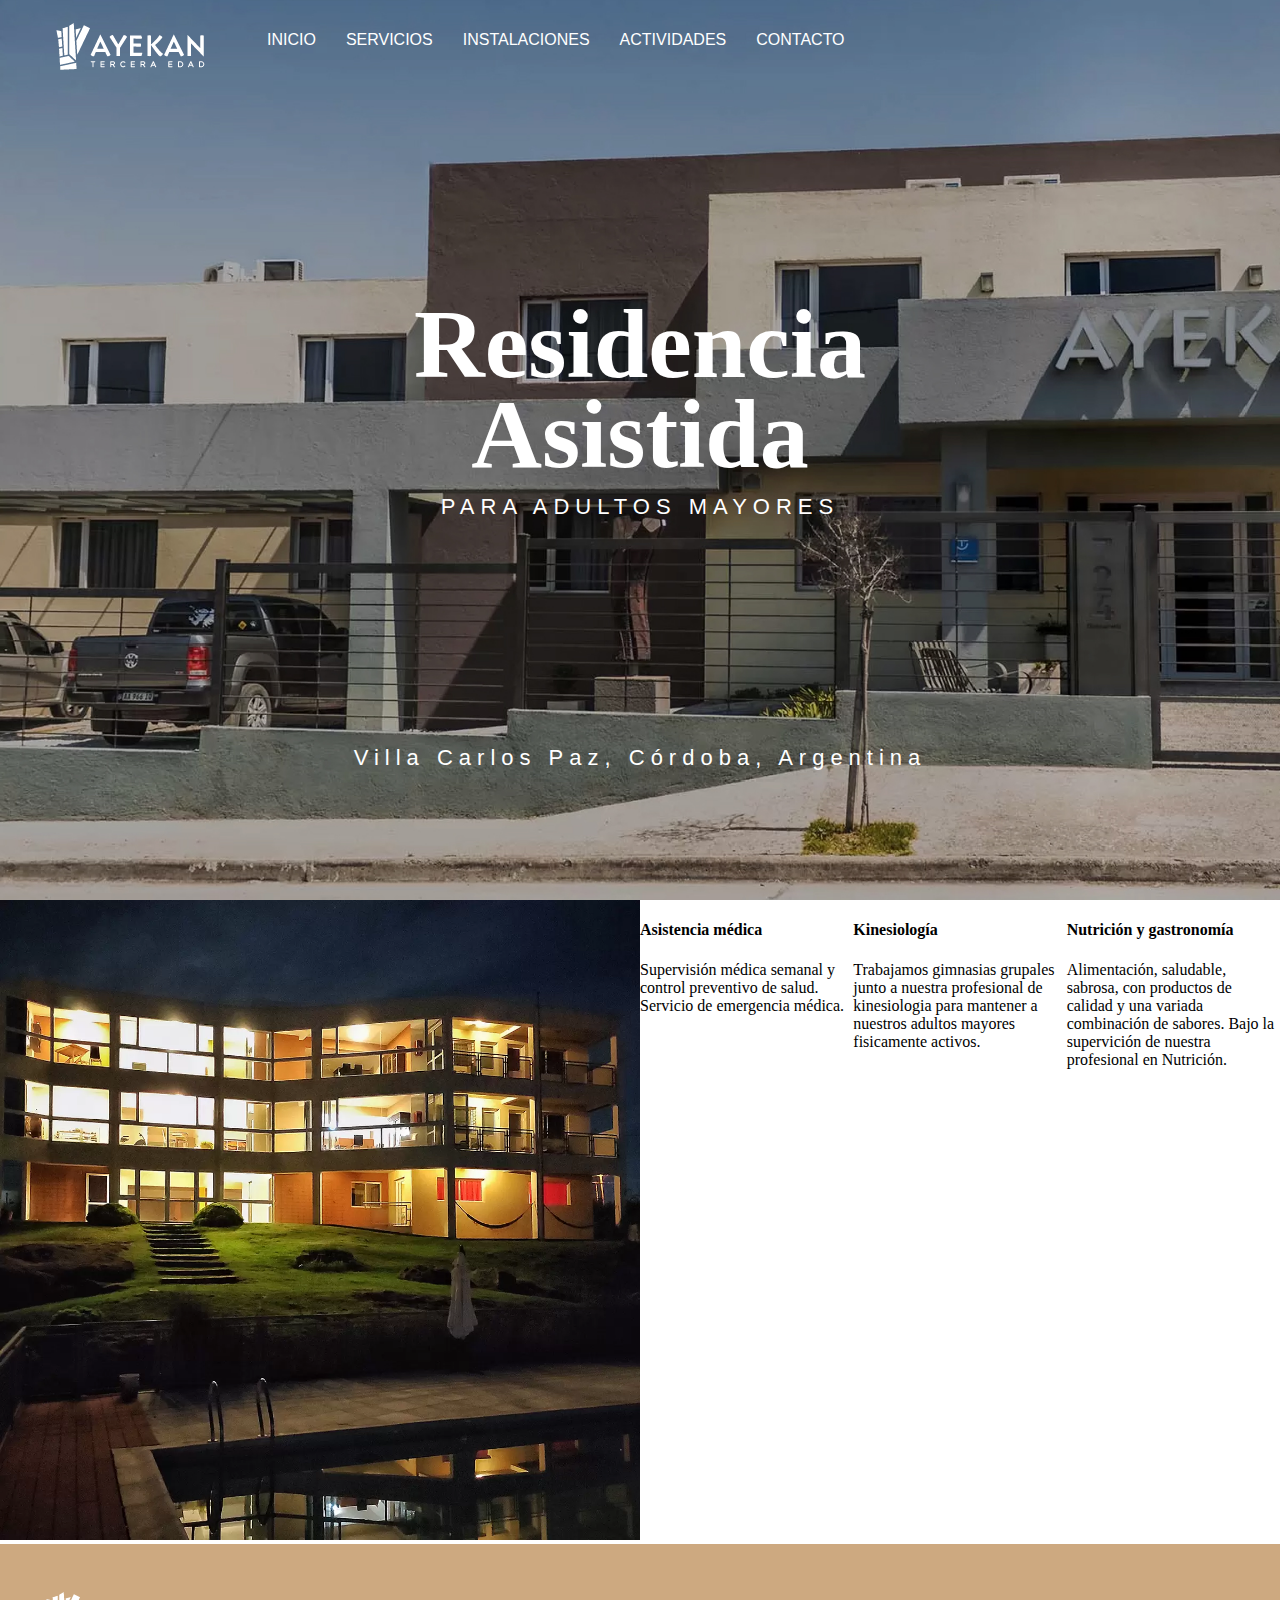
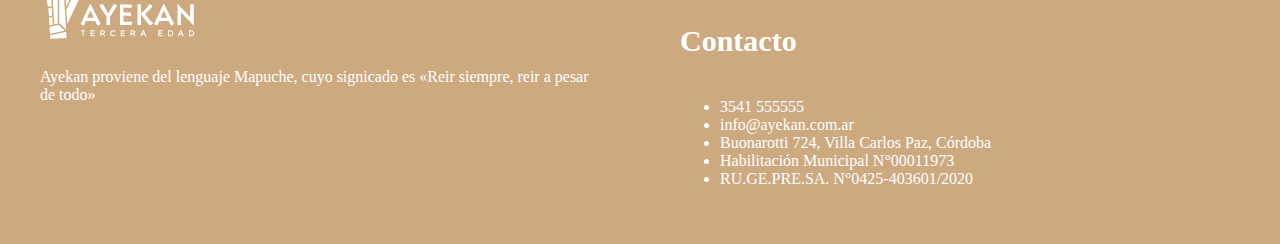
<file: Ayekan-Salvo-Ezequiel/html/index.html>
<!DOCTYPE html>
<html lang="en">

<head>
    <meta charset="UTF-8">
    <meta http-equiv="X-UA-Compatible" content="IE=edge">
    <meta name="viewport" content="width=device-width, initial-scale=1.0">
    <title>Ayekan - Residencia Asistida para la Tercera Edad</title>

    <link rel="stylesheet" href="css/style.css">
</head>

<body>
    <div class="grilla">

        <!-- Encabezado -->
        <header class="header heroScene">
            <nav class="nav">
                <div class="logo">
                    <img src="./img/logo-ayekan.webp" alt="Logo Ayekan">
                </div>

                <!-- Lista no ordenada -->
                <ul class="menu">
                    <!-- List Item -->
                    <li><a href="./index.html">Inicio</a></li>
                    <li><a href="./servicios.html">Servicios</a></li>
                    <li><a href="./instalaciones.html">Instalaciones</a></li>
                    <li><a href="./actividades.html">Actividades</a></li>
                    <li><a href="./contacto.html">Contacto</a></li>
                </ul>
            </nav>



            <h1 class="title">Residencia<br> Asistida</h1>
            <h2 class="subtitle">PARA ADULTOS MAYORES</h2>

            <h3 class="locate">Villa Carlos Paz, Córdoba, Argentina</h3>



        </header>

        <!-- Contenido Principal -->
        <div class="primera-seccion">
            <img class="img-responsive" src="./img/residencia-atras.webp">

        </div>

        <div class="segunda-seccion">

            <h4>Asistencia médica</h4>
            <p>Supervisión médica semanal y control preventivo de salud. Servicio de emergencia médica.</p>
        </div>


        <div class="tercera-seccion">
            <h4>Kinesiología</h4>
            <p>Trabajamos gimnasias grupales junto a nuestra profesional de kinesiologia para mantener a nuestros
                adultos
                mayores fisicamente activos.</p>
        </div>

        <div class="cuarta-seccion">
            <h4>Nutrición y gastronomía</h4>
            <p>Alimentación, saludable, sabrosa, con productos de calidad y una variada combinación de sabores. Bajo
                la
                supervición de nuestra profesional en Nutrición.</p>
        </div>

    </div>

    <!-- Pie de  Página -->
    <footer class="footer">
        <div class="col-50">
            <img src="./img/logo-ayekan.webp" alt="Logo Ayekan">
            <p>Ayekan proviene del lenguaje Mapuche, cuyo signicado es «Reir siempre, reir a pesar de todo» </p>
        </div>
        <div class="col-50">
            <h4 class="title2">Contacto</h4>
            <ul>
                <li>3541 555555</li>
                <li> info@ayekan.com.ar</li>
                <li> Buonarotti 724, Villa Carlos Paz, Córdoba</li>
                <li> Habilitación Municipal N°00011973</li>
                <li> RU.GE.PRE.SA. N°0425-403601/2020</li>
            </ul>
        </div>


    </footer>

    </div>

</body>

</html>
</file>
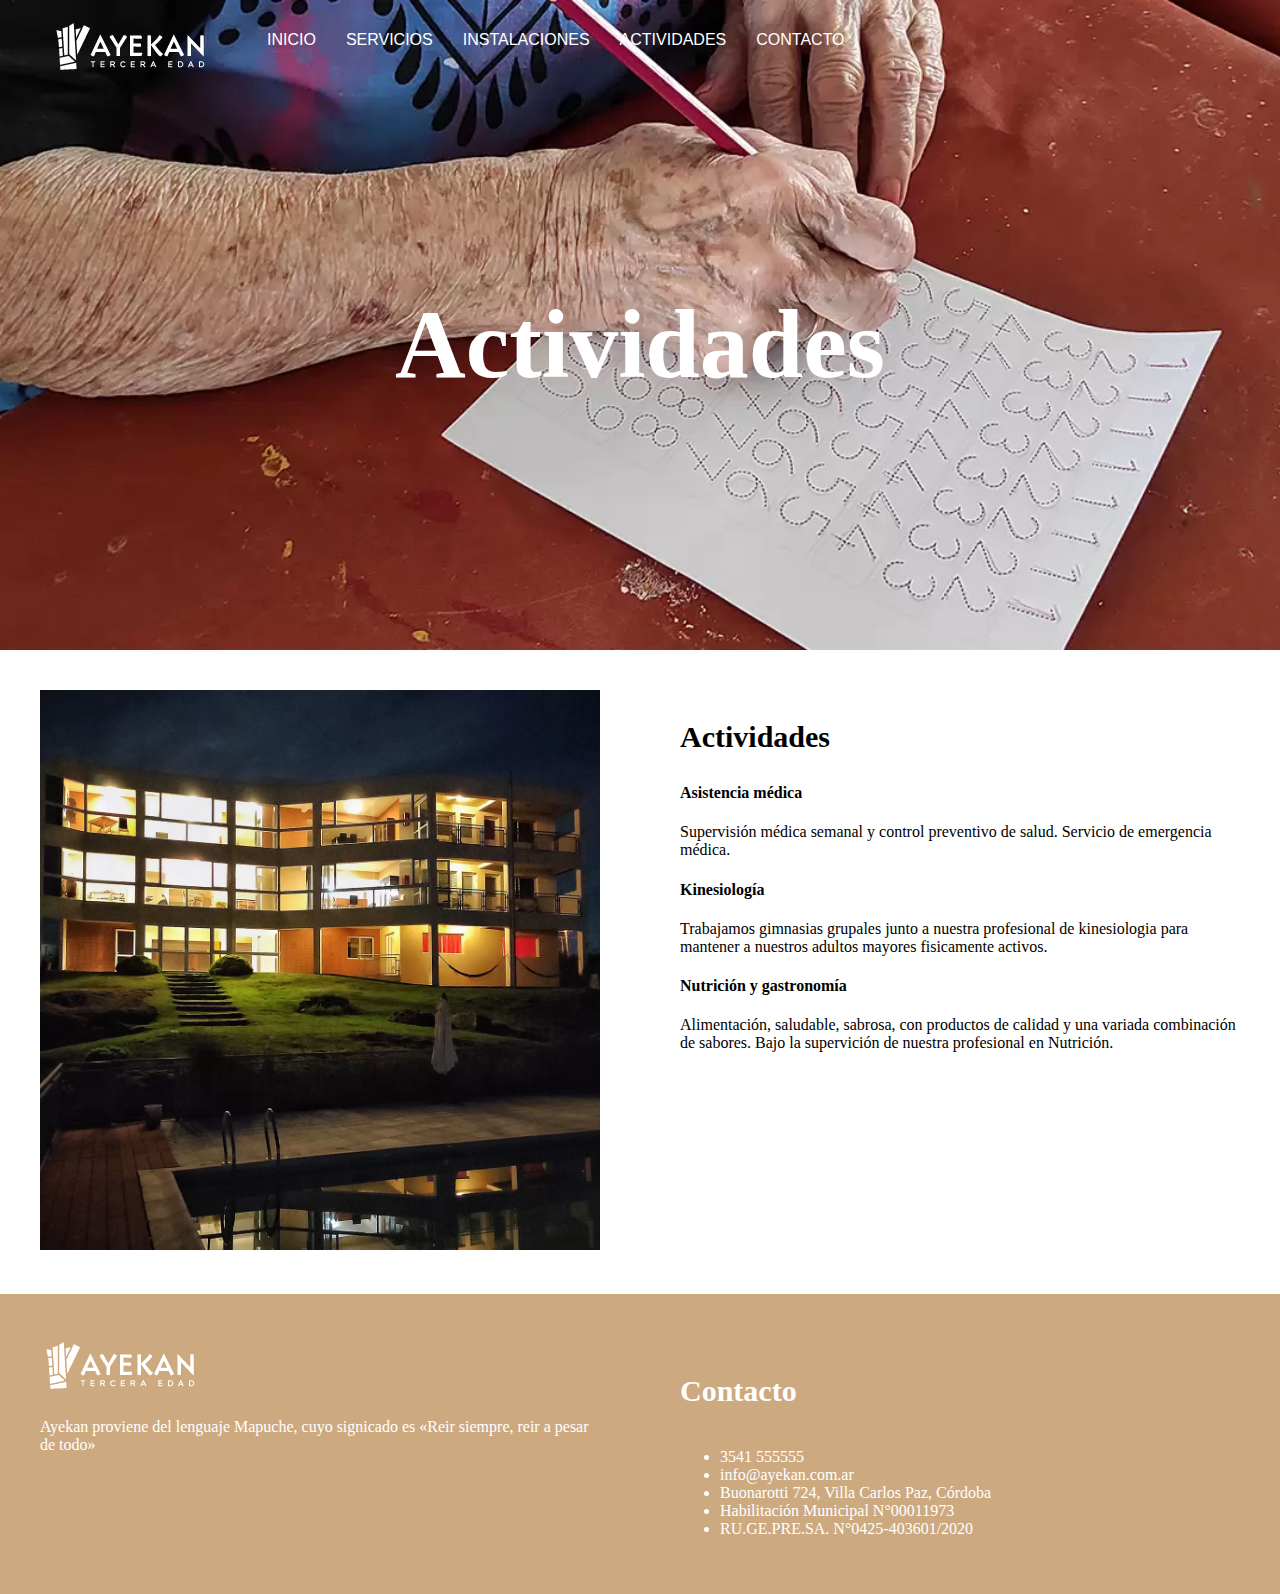
<file: Ayekan-Salvo-Ezequiel/html/actividades.html>
<!DOCTYPE html>
<html lang="en">

<head>
    <meta charset="UTF-8">
    <meta http-equiv="X-UA-Compatible" content="IE=edge">
    <meta name="viewport" content="width=device-width, initial-scale=1.0">
    <title>Actividades - Ayekan - Residencia Asistida para la Tercera Edad</title>

    <link rel="stylesheet" href="css/style.css">
</head>

<body>

    <!-- Encabezado -->
    <header class="actividades">
        <nav class="nav">

            <div class="logo">
                <img src="./img/logo-ayekan.webp" alt="Logo Ayekan">
            </div>

            <!-- Lista no ordenada -->
            <ul class="menu">
                <!-- List Item -->
                <li><a href="./index.html">Inicio</a></li>
                <li><a href="./servicios.html">Servicios</a></li>
                <li><a href="./instalaciones.html">Instalaciones</a></li>
                <li><a href="./actividades.html">Actividades</a></li>
                <li><a href="./contacto.html">Contacto</a></li>
            </ul>
        </nav>



        <h1 class="title">Actividades</h1>



    </header>

    <!-- Contenido Principal -->
    <main class="main">
        <div class="col-50 no-padd">
            <img class="img-responsive" src="./img/residencia-atras.webp">
        </div>
        <div class="col-50">

            <h3 class="title2">Actividades</h3>

            <h4>Asistencia médica</h4>
            <p>Supervisión médica semanal y control preventivo de salud. Servicio de emergencia médica.</p>

            <h4>Kinesiología</h4>
            <p>Trabajamos gimnasias grupales junto a nuestra profesional de kinesiologia para mantener a nuestros
                adultos
                mayores fisicamente activos.</p>

            <h4>Nutrición y gastronomía</h4>
            <p>Alimentación, saludable, sabrosa, con productos de calidad y una variada combinación de sabores. Bajo
                la
                supervición de nuestra profesional en Nutrición.</p>
        </div>

    </main>

    <!-- Pie de  Página -->
    <footer class="footer">
        <div class="col-50">
            <img src="./img/logo-ayekan.webp" alt="Logo Ayekan">
            <p>Ayekan proviene del lenguaje Mapuche, cuyo signicado es «Reir siempre, reir a pesar de todo» </p>
        </div>
        <div class="col-50">
            <h4 class="title2">Contacto</h4>
            <ul>
                <li>3541 555555</li>
                <li> info@ayekan.com.ar</li>
                <li> Buonarotti 724, Villa Carlos Paz, Córdoba</li>
                <li> Habilitación Municipal N°00011973</li>
                <li> RU.GE.PRE.SA. N°0425-403601/2020</li>
            </ul>
        </div>


    </footer>
</body>

</html>
</file>
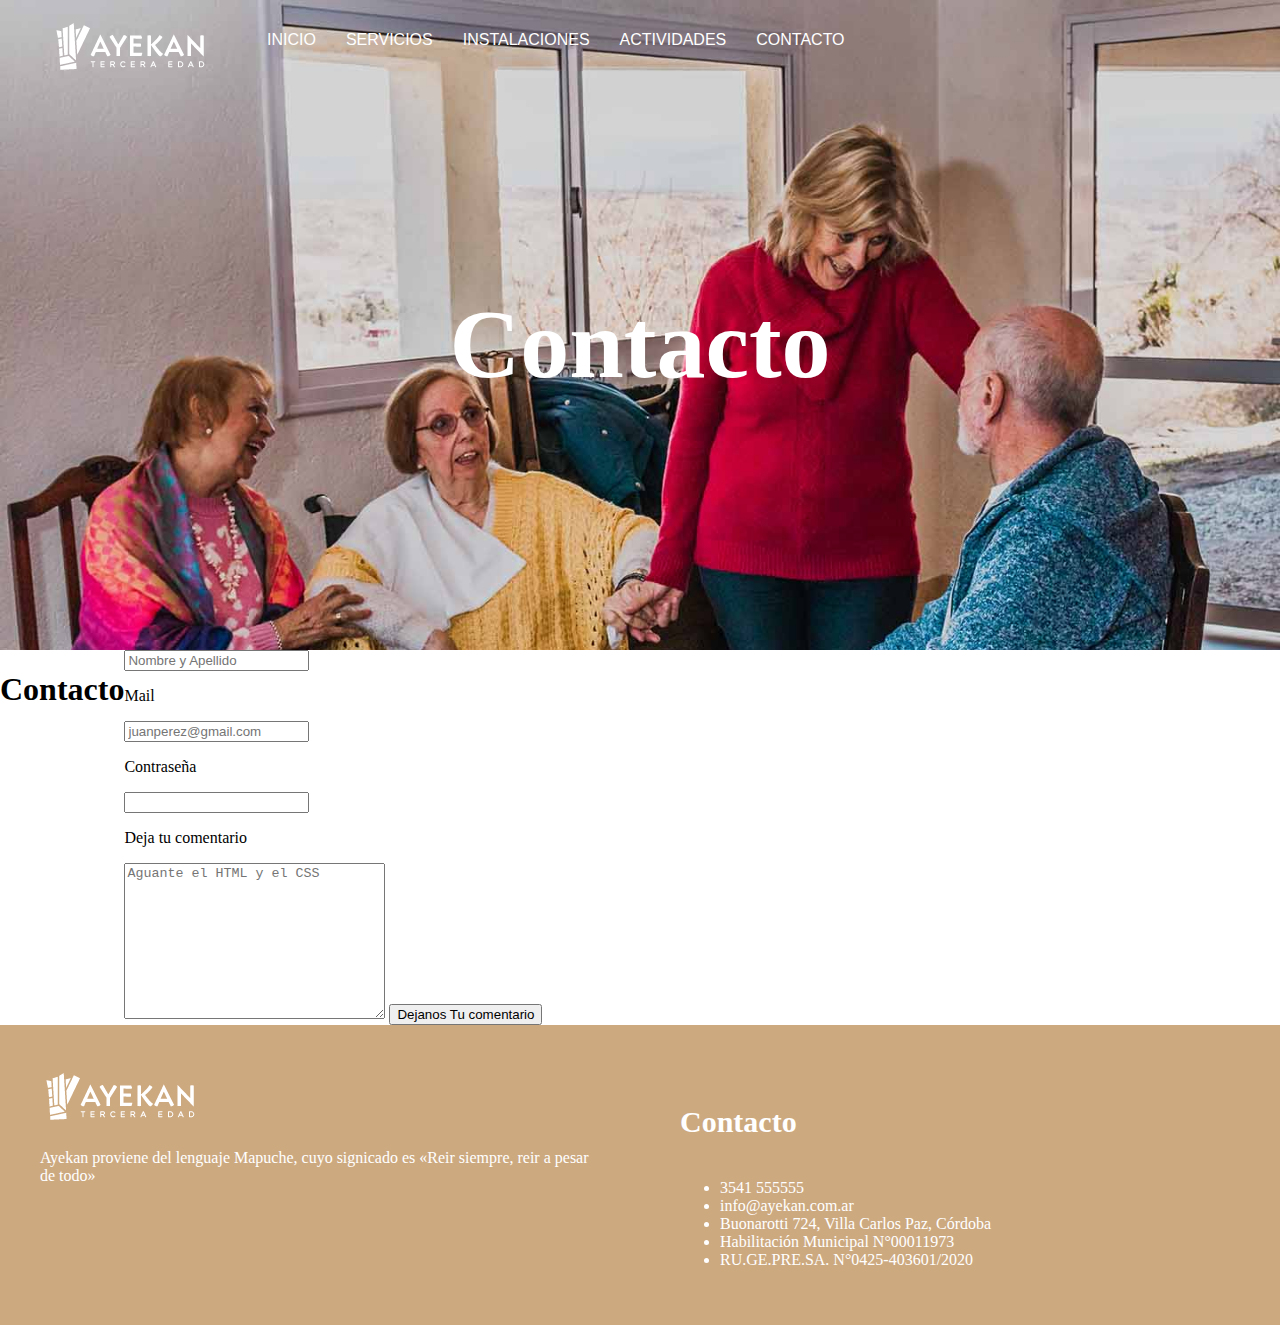
<file: Ayekan-Salvo-Ezequiel/html/contacto.html>
<!DOCTYPE html>
<html lang="en">

<head>
    <meta charset="UTF-8">
    <meta http-equiv="X-UA-Compatible" content="IE=edge">
    <meta name="viewport" content="width=device-width, initial-scale=1.0">
    <title>Contacto - Ayekan - Residencia Asistida para la Tercera Edad</title>

    <link rel="stylesheet" href="css/style.css">
</head>


<body>

    <!-- Encabezado -->
    <header class="contacto">
        <nav class="nav">

            <div class="logo">
                <img src="./img/logo-ayekan.webp" alt="Logo Ayekan">
            </div>

            <!-- Lista no ordenada -->
            <ul class="menu">
                <!-- List Item -->
                <li><a href="./index.html">Inicio</a></li>
                <li><a href="./servicios.html">Servicios</a></li>
                <li><a href="./instalaciones.html">Instalaciones</a></li>
                <li><a href="./actividades.html">Actividades</a></li>
                <li><a href="./contacto.html">Contacto</a></li>
            </ul>
        </nav>



        <h1 class="title">Contacto</h1>




    </header>

    <!-- Contenido Principal -->
    <main class="main">
        <h1>Contacto</h1>
        <form action="#" method="GET">
            <input type="text" placeholder="Nombre y Apellido">
            <p>Mail</p>
            <input type="email" placeholder="juanperez@gmail.com">
            <p>Contraseña</p>
            <input type="pasword">
            <p>Deja tu comentario</p>
            <textarea cols="30" rows="10" placeholder="Aguante el HTML y el CSS"></textarea>
            <input type="submit" value="Dejanos Tu comentario">
        </form>

    </main>

    <!-- Pie de  Página -->
    <footer class="footer">
        <div class="col-50">
            <img src="./img/logo-ayekan.webp" alt="Logo Ayekan">
            <p>Ayekan proviene del lenguaje Mapuche, cuyo signicado es «Reir siempre, reir a pesar de todo» </p>
        </div>
        <div class="col-50">
            <h4 class="title2">Contacto</h4>
            <ul>
                <li>3541 555555</li>
                <li> info@ayekan.com.ar</li>
                <li> Buonarotti 724, Villa Carlos Paz, Córdoba</li>
                <li> Habilitación Municipal N°00011973</li>
                <li> RU.GE.PRE.SA. N°0425-403601/2020</li>
            </ul>
        </div>


    </footer>
</body>

</html>
</file>
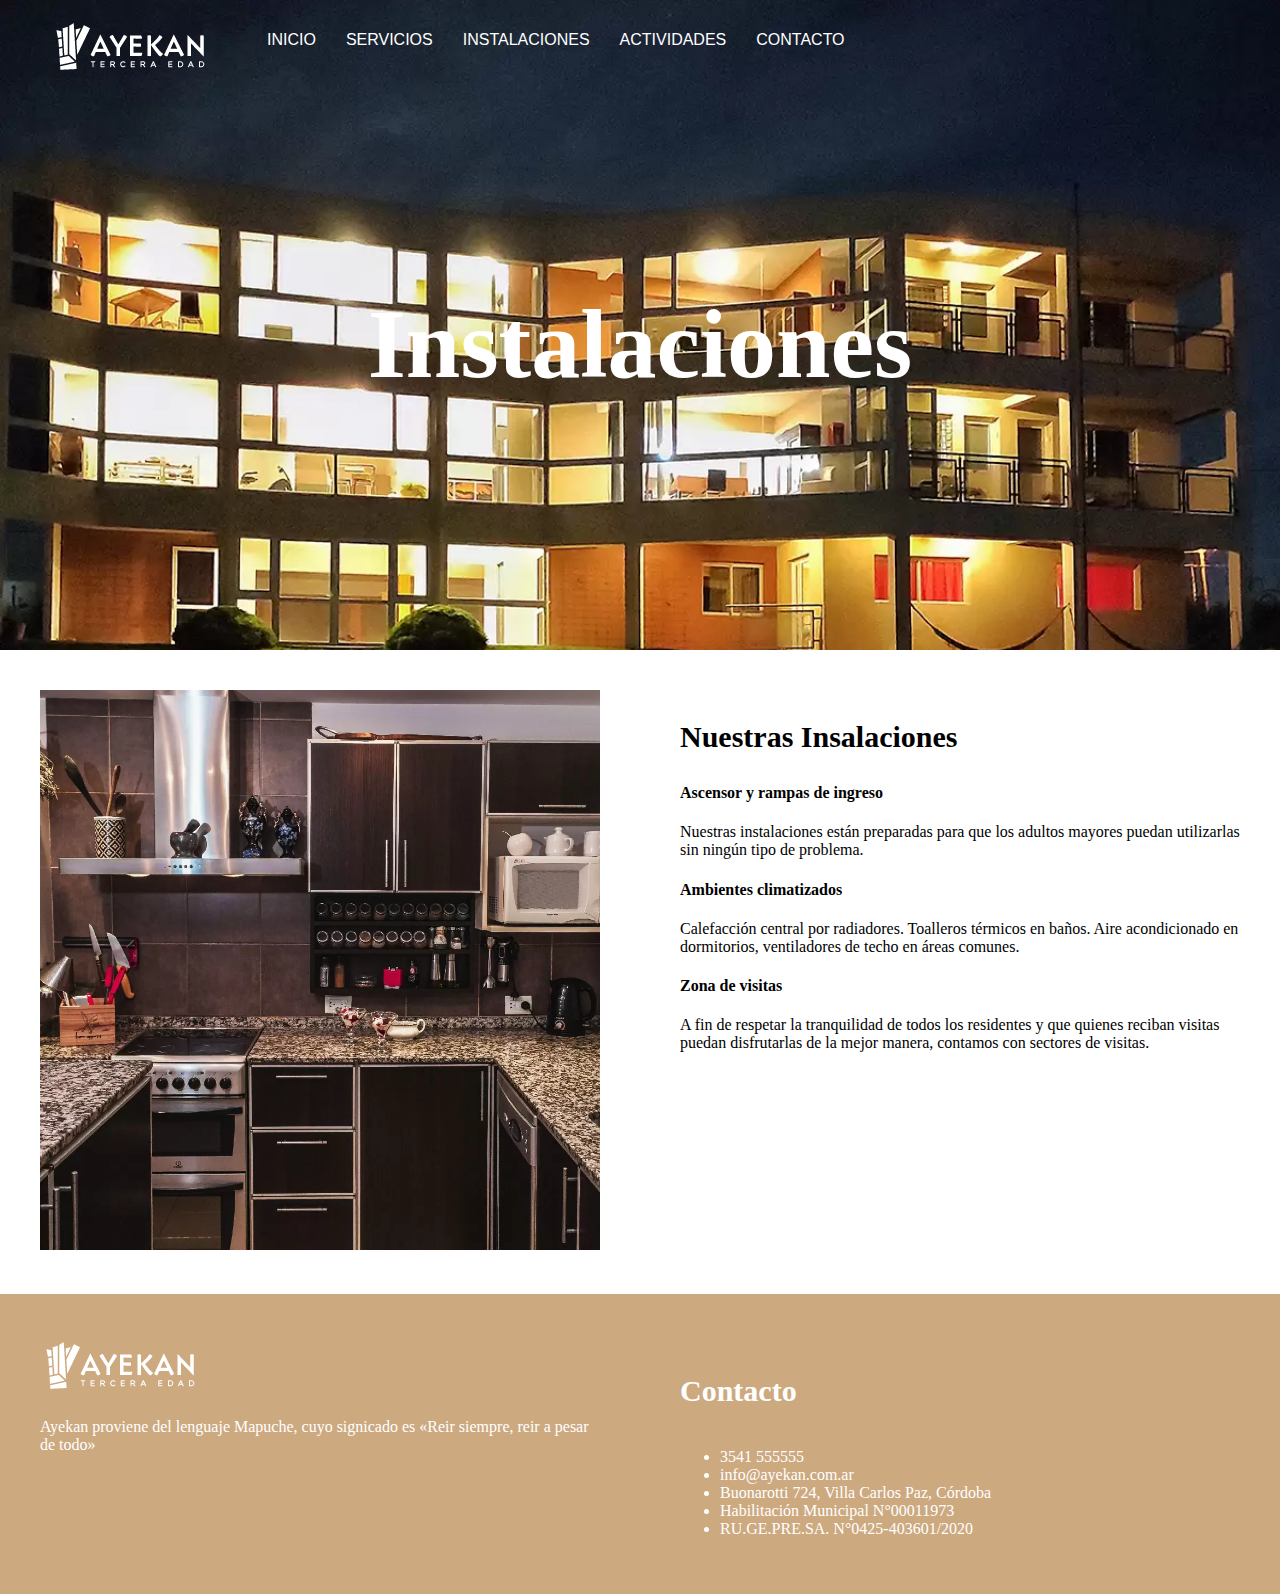
<file: Ayekan-Salvo-Ezequiel/html/instalaciones.html>
<!DOCTYPE html>
<html lang="en">

<head>
    <meta charset="UTF-8">
    <meta http-equiv="X-UA-Compatible" content="IE=edge">
    <meta name="viewport" content="width=device-width, initial-scale=1.0">
    <title>Instalaciones - Ayekan - Residencia Asistida para la Tercera Edad</title>

    <link rel="stylesheet" href="css/style.css">
</head>

<body>

    <!-- Encabezado -->
    <header class="instalaciones">
        <nav class="nav">

            <div class="logo">
                <img src="./img/logo-ayekan.webp" alt="Logo Ayekan">
            </div>

            <!-- Lista no ordenada -->
            <ul class="menu">
                <!-- List Item -->
                <li><a href="./index.html">Inicio</a></li>
                <li><a href="./servicios.html">Servicios</a></li>
                <li><a href="./instalaciones.html">Instalaciones</a></li>
                <li><a href="./actividades.html">Actividades</a></li>
                <li><a href="./contacto.html">Contacto</a></li>
            </ul>
        </nav>



        <h1 class="title">Instalaciones</h1>




    </header>

    <!-- Contenido Principal -->
    <main class="main">
        <div class="col-50 no-padd">
            <img class="img-responsive"
                src="./img/ayekan-centro-de-vida-asistido-tercera-edad-villa-carlos-paz_Mesa-de-trabajo-1-copia-4.webp">
        </div>
        <div class="col-50">

            <h3 class="title2">Nuestras Insalaciones</h3>

            <h4>Ascensor y rampas de ingreso</h4>
            <p>Nuestras instalaciones están preparadas para que los adultos mayores puedan utilizarlas sin ningún tipo
                de problema. </p>

            <h4>Ambientes climatizados</h4>
            <p>Calefacción central por radiadores. Toalleros térmicos en baños. Aire acondicionado en dormitorios,
                ventiladores de techo en áreas comunes.</p>

            <h4>Zona de visitas</h4>
            <p>A fin de respetar la tranquilidad de todos los residentes y que quienes reciban visitas puedan
                disfrutarlas de la mejor manera, contamos con sectores de visitas.</p>
        </div>

    </main>

    <!-- Pie de  Página -->
    <footer class="footer">
        <div class="col-50">
            <img src="./img/logo-ayekan.webp" alt="Logo Ayekan">
            <p>Ayekan proviene del lenguaje Mapuche, cuyo signicado es «Reir siempre, reir a pesar de todo» </p>
        </div>
        <div class="col-50">
            <h4 class="title2">Contacto</h4>
            <ul>
                <li>3541 555555</li>
                <li> info@ayekan.com.ar</li>
                <li> Buonarotti 724, Villa Carlos Paz, Córdoba</li>
                <li> Habilitación Municipal N°00011973</li>
                <li> RU.GE.PRE.SA. N°0425-403601/2020</li>
            </ul>
        </div>


    </footer>
</body>

</html>
</file>
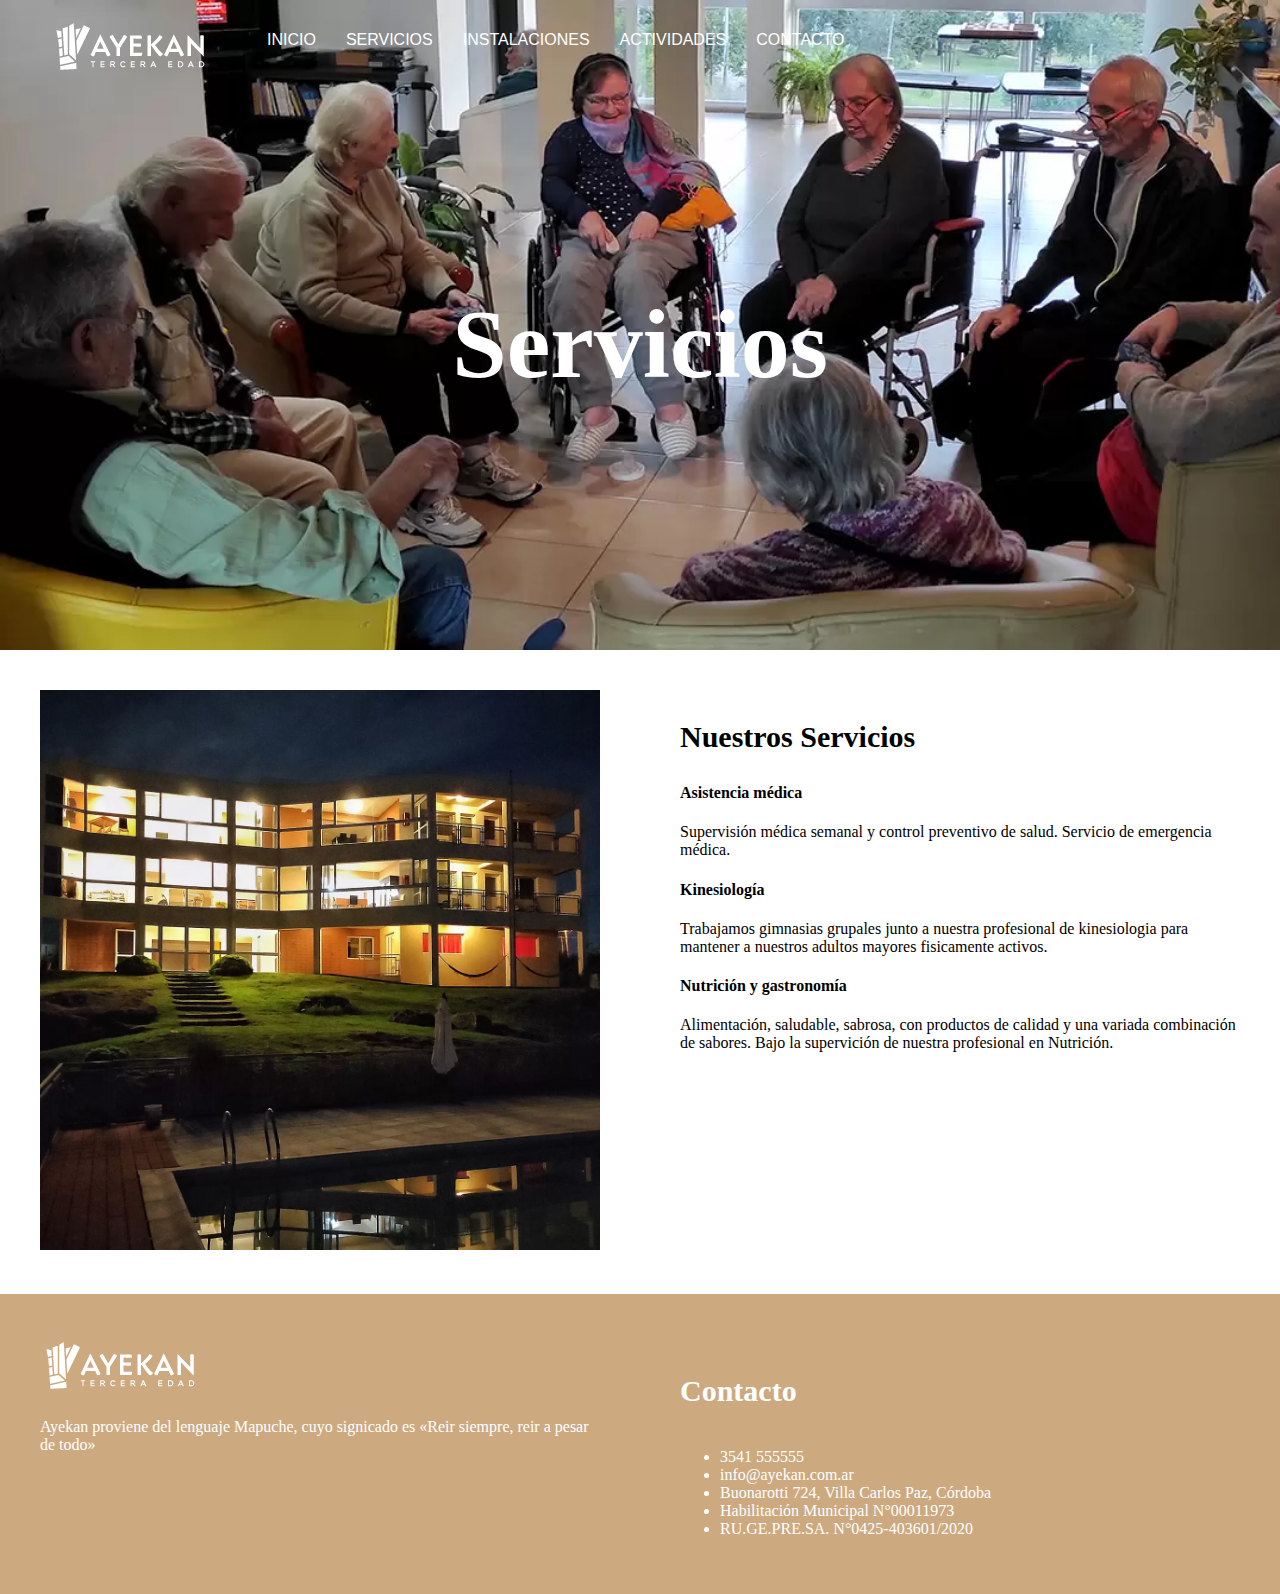
<file: Ayekan-Salvo-Ezequiel/html/servicios.html>
<!DOCTYPE html>
<html lang="en">

<head>
    <meta charset="UTF-8">
    <meta http-equiv="X-UA-Compatible" content="IE=edge">
    <meta name="viewport" content="width=device-width, initial-scale=1.0">
    <title>Servicios - Ayekan - Residencia Asistida para la Tercera Edad</title>

    <link rel="stylesheet" href="css/style.css">
</head>

<body>

    <!-- Encabezado -->
    <header class="servicios">
        <nav class="nav">

            <div class="logo">
                <img src="./img/logo-ayekan.webp" alt="Logo Ayekan">
            </div>

            <!-- Lista no ordenada -->
            <ul class="menu">
                <!-- List Item -->
                <li><a href="./index.html">Inicio</a></li>
                <li><a href="./servicios.html">Servicios</a></li>
                <li><a href="./instalaciones.html">Instalaciones</a></li>
                <li><a href="./actividades.html">Actividades</a></li>
                <li><a href="./contacto.html">Contacto</a></li>
            </ul>
        </nav>



        <h1 class="title">Servicios</h1>




    </header>

    <!-- Contenido Principal -->
    <main class="main">
        <div class="col-50 no-padd">
            <img class="img-responsive" src="./img/residencia-atras.webp">
        </div>
        <div class="col-50">

            <h3 class="title2">Nuestros Servicios</h3>

            <h4>Asistencia médica</h4>
            <p>Supervisión médica semanal y control preventivo de salud. Servicio de emergencia médica.</p>

            <h4>Kinesiología</h4>
            <p>Trabajamos gimnasias grupales junto a nuestra profesional de kinesiologia para mantener a nuestros
                adultos
                mayores fisicamente activos.</p>

            <h4>Nutrición y gastronomía</h4>
            <p>Alimentación, saludable, sabrosa, con productos de calidad y una variada combinación de sabores. Bajo
                la
                supervición de nuestra profesional en Nutrición.</p>
        </div>

    </main>

    <!-- Pie de  Página -->
    <footer class="footer">
        <div class="col-50">
            <img src="./img/logo-ayekan.webp" alt="Logo Ayekan">
            <p>Ayekan proviene del lenguaje Mapuche, cuyo signicado es «Reir siempre, reir a pesar de todo» </p>
        </div>
        <div class="col-50">
            <h4 class="title2">Contacto</h4>
            <ul>
                <li>3541 555555</li>
                <li> info@ayekan.com.ar</li>
                <li> Buonarotti 724, Villa Carlos Paz, Córdoba</li>
                <li> Habilitación Municipal N°00011973</li>
                <li> RU.GE.PRE.SA. N°0425-403601/2020</li>
            </ul>
        </div>


    </footer>
</body>

</html>
</file>
<file: Ayekan-Salvo-Ezequiel/html/css/style.css>
body {
    margin: 0px;

}


.grilla {
    display: grid;
    grid-template-columns: 3fr 1fr 1fr 1fr;
    grid-template-areas:
        "header header header header"
        "primera-seccion segunda-seccion tercera-seccion cuarta-seccion"
        "footer footer footer footer"

}


.header {
    grid-area: header;

}



.primera-seccion {
    grid-area: primera-seccion;

}

.segunda-seccion {
    grid-area: segunda-seccion;

}

.tercera-seccion {
    grid-area: tercera-seccion;

}

.cuarta-seccion {
    grid-area: cuarta-seccion;

}


.footer {
    grid-area: footer;


}

.heroScene {

    height: 100vh;
    background-image: url(../img/background-principal.jpg);
    background-size: cover;
    background-repeat: no-repeat;


}

.servicios {

    height: 650px;
    background-image: url(../img/residentes-jugando-al-tejo.webp);
    background-size: cover;
    background-repeat: no-repeat;

}

.instalaciones {

    height: 650px;
    background-image: url(../img/residencia-atras.webp);
    background-size: cover;
    background-repeat: no-repeat;

}

.actividades {

    height: 650px;
    background-image: url(../img/motricidad-fina-en-la-tercera-edad.webp);
    background-size: cover;
    background-repeat: no-repeat;

}

.contacto {

    height: 650px;
    background-image: url(../img/ayekan-geriatrico-en-cordoba-6.jpg);
    background-size: cover;
    background-repeat: no-repeat;

}


.title {

    font-size: 98px;
    line-height: 90px;
    color: #ffffff;
    text-align: center;
    padding-top: 15vh;

}

.title2 {
    font-size: 30px;
}

.subtitle {

    font-size: 22px;
    color: #ffffff;
    text-align: center;
    font-family: sans-serif;
    letter-spacing: 6px;
    font-weight: 100;
    margin-top: -50px;

}

.locate {

    font-size: 22px;
    color: #ffffff;
    text-align: center;
    font-family: sans-serif;
    letter-spacing: 6px;
    font-weight: 100;
    margin-top: 25vh;

}

.menu {

    display: flex;
    justify-content: right;

}

.menu li {

    margin: 0 15px;
    text-decoration: none !important;
    list-style: none;

}

.menu li a {
    color: #ffffff;
    text-decoration: none !important;
    text-transform: uppercase;
    font-family: sans-serif;

}

.nav {
    display: flex;
    padding: 15px 50px;

}

.footer {

    background-color: #cda980;
    display: flex;
    color: #ffffff;

}

.main {


    display: flex;


}

.col-50 {

    width: 50%;
    padding: 40px;


}

.img-responsive {
    width: 100%;
    height: auto;

}

.no-padd {
    padding: none !important;
    margin: 0 !important;
}


/* MEDIA QUERY*/
/* MOBILE LAST = ANCHO MAX | MAX-WIDTH */
/*MOBILE FIST = ANCHO MINIMO | MIN-WIDTH*/

/* Si como máximo tengo 768px de ancho pasa lo que esta entre llaves */
@media (max-width: 768px){
    .grilla{
        grid-template-areas:
        "nav nav nav nav"
        "header header header header"
        "primeraSeccion primeraSeccion primeraSeccion primeraSeccion "
        "segundaSeccion segundaSeccion segundaSeccion segundaSeccion"
        "form form form form"
        "footer footer footer footer"
        ;
    }
    .aside{
        display: none;
    }
    .nav{
        flex-direction: row;
    }
    .nav ul{
        display: flex;
        /* flex-direction: row; */
    }

}

@media (max-width: 480px){
    .segundaSeccion img{
        display: none;
    }
    
}
</file>
